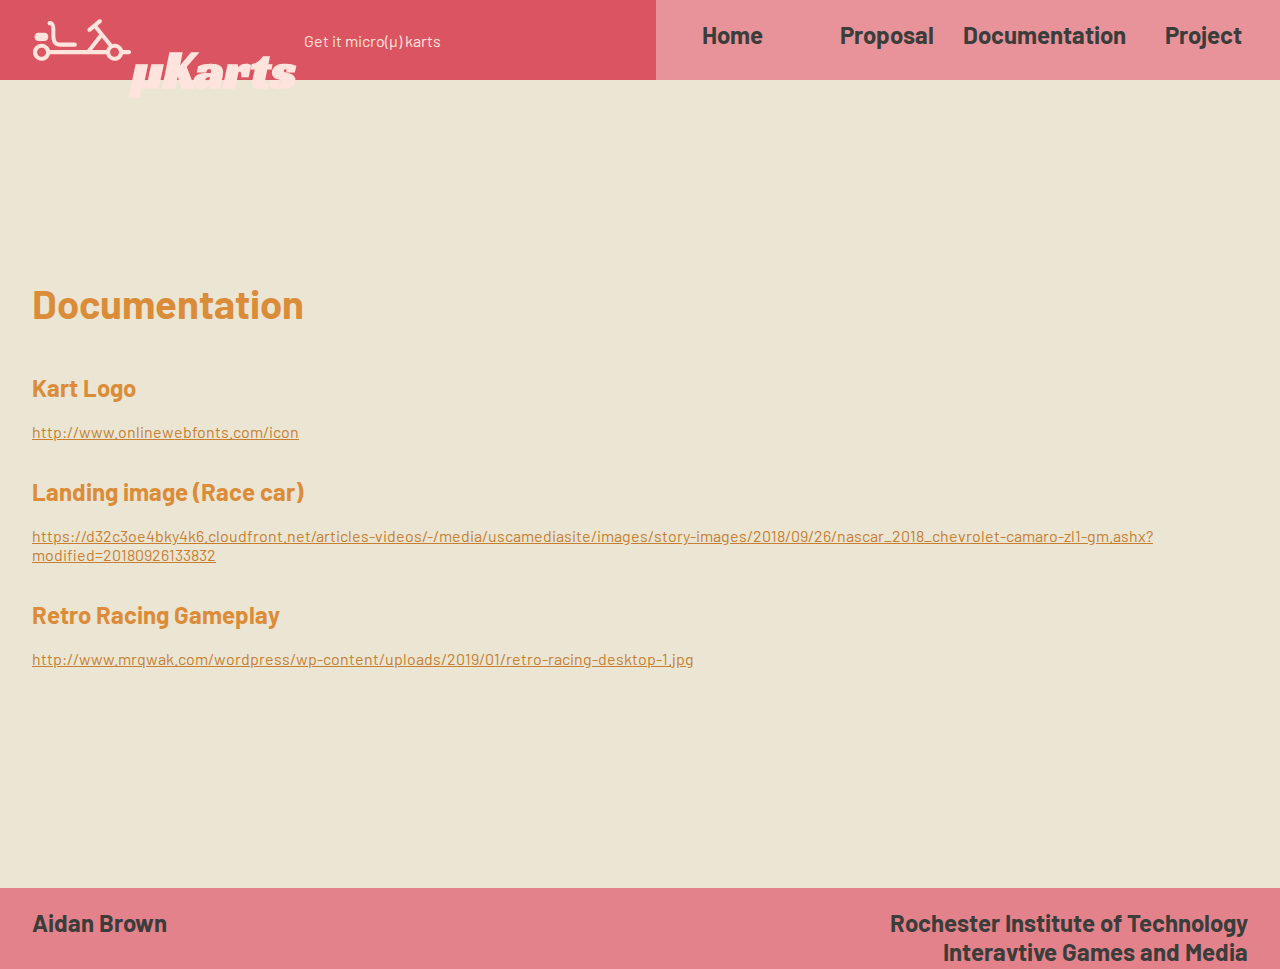
<file: pages/documentation.html>
<!DOCTYPE html>
<html lang="en">
<head>
    <meta charset="UTF-8">
    <meta name="viewport" content="width=device-width, initial-scale=1.0">
    <meta http-equiv="X-UA-Compatible" content="ie=edge">
    <link href="https://fonts.googleapis.com/css?family=Barlow|Racing+Sans+One&display=swap" rel="stylesheet">
    <link rel="stylesheet" type="text/css" href="../css/main.css">
    <link rel="stylesheet" type="text/css" href="../css/documentation.css">
    <title>&mu;Karts - Docs</title>
</head>
<body>
    <div id="wrapper">
        <header>
            <div id="nav-brand">
                <img src="../imgs/kart.svg" alt="Kart logo from: http://www.onlinewebfonts.com/icon" width="100rem"/>
                <a href="../index.html"><h1>&mu;Karts</h1></a>
                <p>Get it micro(&mu;) karts</p>
            </div>
            
            <nav>
                <a href="../index.html"><h2>Home</h2></a>
                <a href="proposal.html"><h2>Proposal</h2></a>
                <a href="documentation.html"><h2>Documentation</h2></a>
                <a href="project.html"><h2>Project</h2></a>
            </nav>
        </header>

        <main>
            <section>
                <h1>Documentation</h1>
                <article>
                    <h2>Kart Logo</h2>
                    <a href="http://www.onlinewebfonts.com/icon" target="_blank"><p>http://www.onlinewebfonts.com/icon</p></a>
                </article>

                <article>
                    <h2>Landing image (Race car)</h2>
                    <a href="https://d32c3oe4bky4k6.cloudfront.net/articles-videos/-/media/uscamediasite/images/story-images/2018/09/26/nascar_2018_chevrolet-camaro-zl1-gm.ashx?modified=20180926133832" target="_blank"><p>https://d32c3oe4bky4k6.cloudfront.net/articles-videos/-/media/uscamediasite/images/story-images/2018/09/26/nascar_2018_chevrolet-camaro-zl1-gm.ashx?modified=20180926133832</p></a>
                </article>

                <article>
                    <h2>Retro Racing Gameplay</h2>
                    <a href="http://www.mrqwak.com/wordpress/wp-content/uploads/2019/01/retro-racing-desktop-1.jpg" target="_blank"><p>http://www.mrqwak.com/wordpress/wp-content/uploads/2019/01/retro-racing-desktop-1.jpg</p></a>
                </article>
            </section>
        </main>

        <footer>
            <h2>Aidan Brown</h2>
            <h2>Rochester Institute of Technology<br/>Interavtive Games and Media</h2>
        </footer>
    </div>
</body>
</html>
</file>
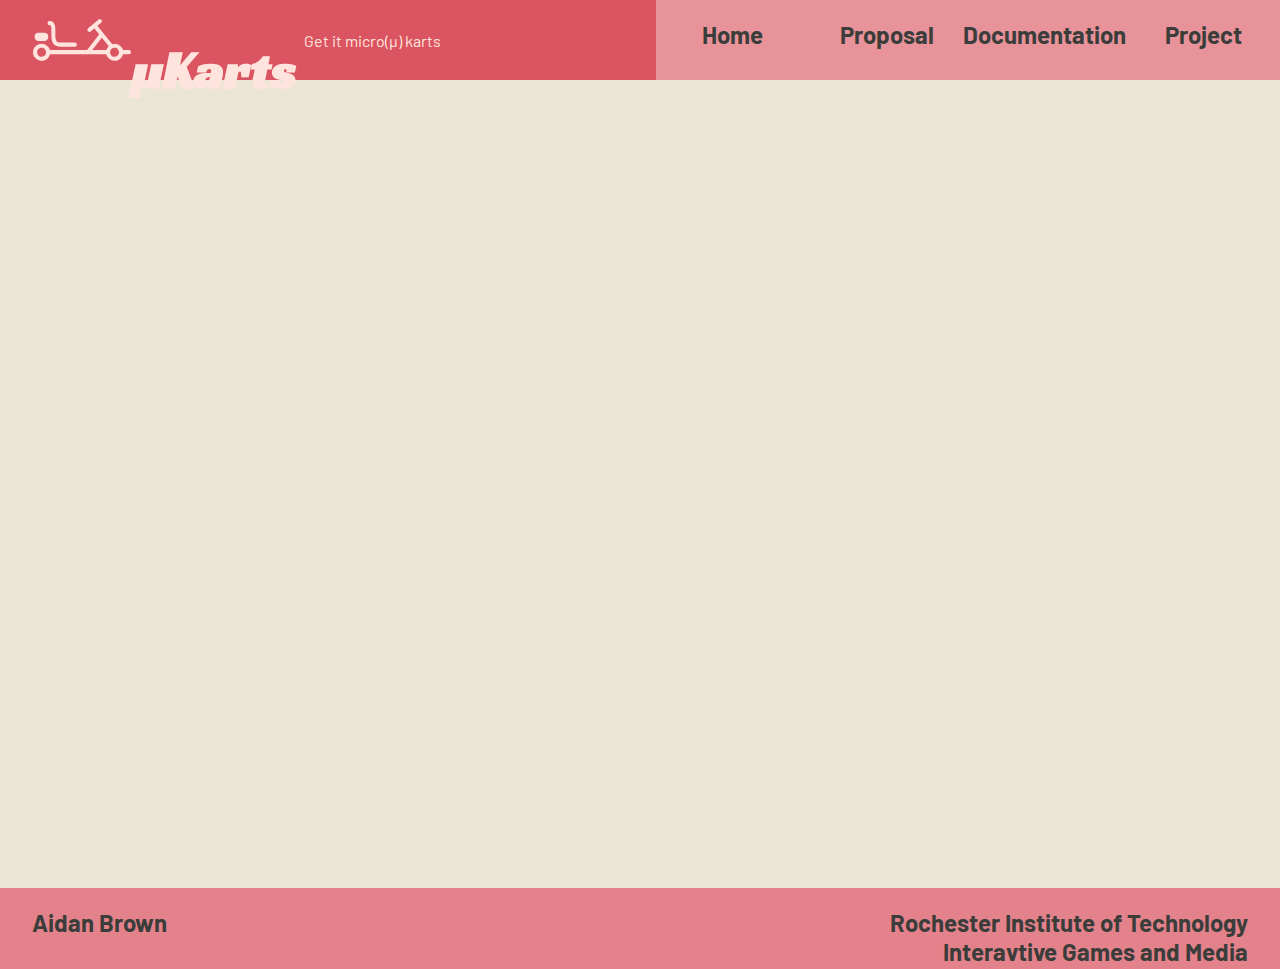
<file: pages/project.html>
<!DOCTYPE html>
<html lang="en">
<head>
    <meta charset="UTF-8">
    <meta name="viewport" content="width=device-width, initial-scale=1.0">
    <meta http-equiv="X-UA-Compatible" content="ie=edge">
    <link href="https://fonts.googleapis.com/css?family=Barlow|Racing+Sans+One&display=swap" rel="stylesheet">
    <link rel="stylesheet" type="text/css" href="../css/main.css">
    <title>&mu;Karts - Project</title>
</head>
<body>
    <div id="wrapper">
        <header>
            <div id="nav-brand">
                <img src="../imgs/kart.svg" alt="Kart logo from: http://www.onlinewebfonts.com/icon" width="100rem"/>
                <a href="../index.html"><h1>&mu;Karts</h1></a>
                <p>Get it micro(&mu;) karts</p>
            </div>
            
            <nav>
                <a href="../index.html"><h2>Home</h2></a>
                <a href="proposal.html"><h2>Proposal</h2></a>
                <a href="documentation.html"><h2>Documentation</h2></a>
                <a href="project.html"><h2>Project</h2></a>
            </nav>
        </header>

        <main>

        </main>

        <footer>
            <h2>Aidan Brown</h2>
            <h2>Rochester Institute of Technology<br/>Interavtive Games and Media</h2>
        </footer>
    </div>
</body>
</html>
</file>
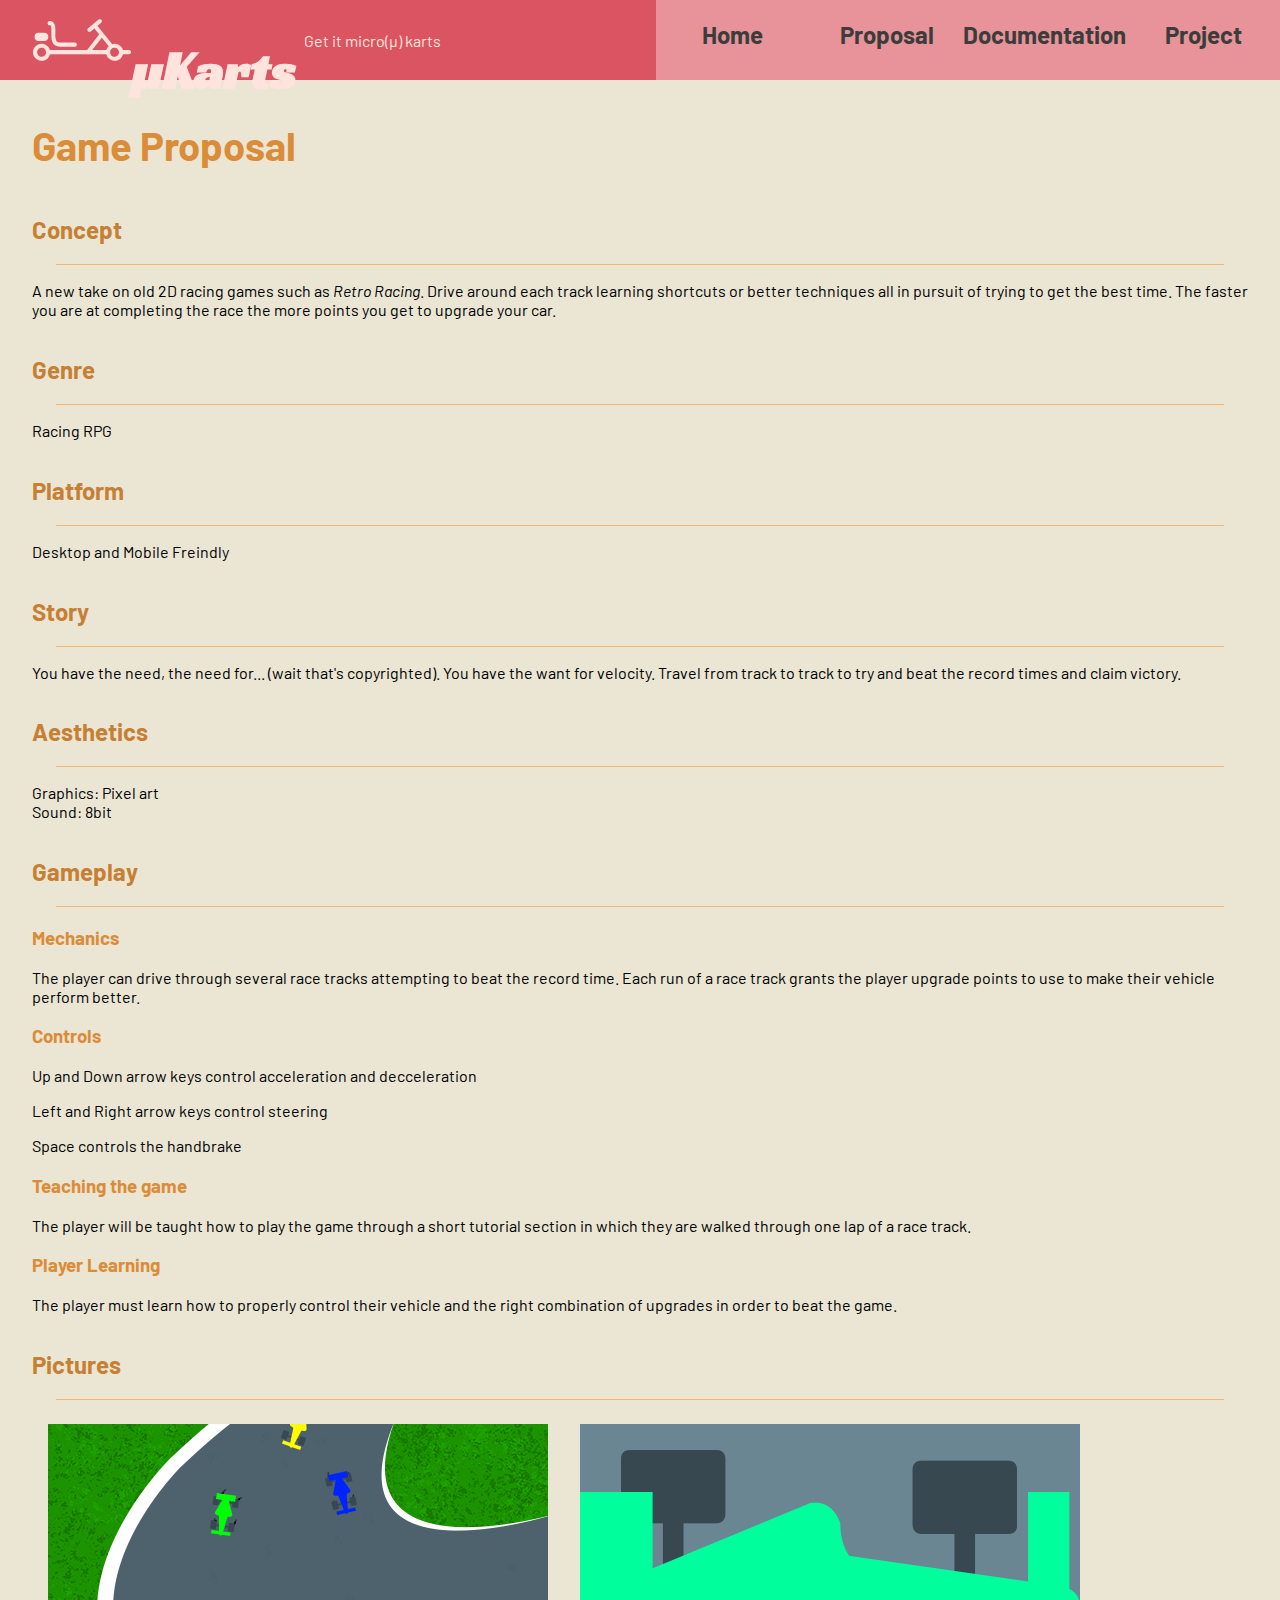
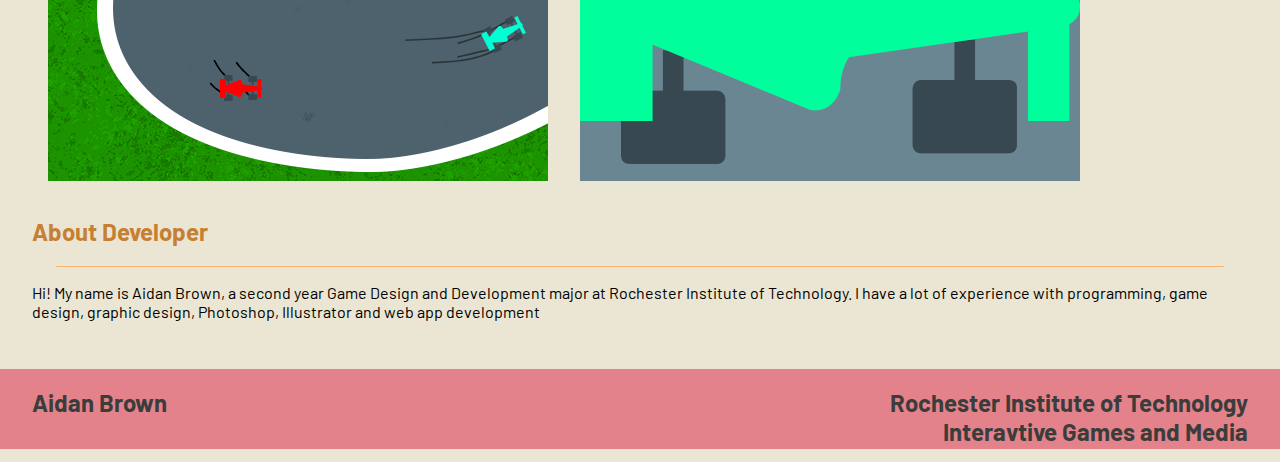
<file: pages/proposal.html>
<!DOCTYPE html>
<html lang="en">
<head>
    <meta charset="UTF-8">
    <meta name="viewport" content="width=device-width, initial-scale=1.0">
    <meta http-equiv="X-UA-Compatible" content="ie=edge">
    <link href="https://fonts.googleapis.com/css?family=Barlow|Racing+Sans+One&display=swap" rel="stylesheet">
    <link rel="stylesheet" type="text/css" href="../css/main.css">
    <link rel="stylesheet" type="text/css" href="../css/proposal.css">
    <title>&mu;Karts - Proposal</title>
</head>
<body>
    <div id="wrapper">
        <header>
            <div id="nav-brand">
                <img src="../imgs/kart.svg" alt="Kart logo from: http://www.onlinewebfonts.com/icon" width="100rem"/>
                <a href="../index.html"><h1>&mu;Karts</h1></a>
                <p>Get it micro(&mu;) karts</p>
            </div>
            
            <nav>
                <a href="../index.html"><h2>Home</h2></a>
                <a href="proposal.html"><h2>Proposal</h2></a>
                <a href="documentation.html"><h2>Documentation</h2></a>
                <a href="project.html"><h2>Project</h2></a>
            </nav>
        </header>

        <main>
            <section>
                <h1>Game Proposal</h1>
                <article>
                    <h2>Concept</h2>
                    <hr />
                    <p>A new take on old 2D racing games such as <em>Retro Racing</em>.
                         Drive around each track learning shortcuts or better techniques all in pursuit of trying to get the best time.
                         The faster you are at completing the race the more points you get to upgrade your car.</p>
                </article>
                
                <article>
                    <h2>Genre</h2>
                    <hr />
                    <p>Racing RPG</p>
                </article>       
                
                <article>
                    <h2>Platform</h2>
                    <hr />
                    <p>Desktop and Mobile Freindly</p>
                </article>
                
                <article>
                    <h2>Story</h2>
                    <hr />
                    <p>You have the need, the need for... (wait that's copyrighted). You have the want for velocity. Travel from track to track to try and beat the record times and claim victory.</p>
                </article>

                
                <article>
                    <h2>Aesthetics</h2>
                    <hr />
                    <p>Graphics: Pixel art<br/>
                    Sound: 8bit</p>
                </article>
                
                <article>
                    <h2>Gameplay</h2>
                    <hr />
                        <h3>Mechanics</h3>
                        <p>The player can drive through several race tracks attempting to beat the record time. Each run of a race track grants the player upgrade points to use to make their vehicle perform better.</p>
                        
                        <h3>Controls</h3>
                        <p>Up and Down arrow keys control acceleration and decceleration</p>
                        <p>Left and Right arrow keys control steering</p>
                        <p>Space controls the handbrake</p>

                        <h3>Teaching the game</h3>
                        <p>The player will be taught how to play the game through a short tutorial section in which they are walked through one lap of a race track.</p>

                        <h3>Player Learning</h3>
                        <p>The player must learn how to properly control their vehicle and the right combination of upgrades in order to beat the game.</p>
                </article>
                
                <article>
                    <h2>Pictures</h2>
                    <hr />
                    <div id="game-images">
                        <img src="../imgs/game.png" alt="Concept art for micro karts"/>
                        <img src="../imgs/game2.png" alt="Concept art for micro karts"/>
                    </div>
                </article>
                
                <article>
                    <h2>About Developer</h2>
                    <hr />
                    <p>Hi! My name is Aidan Brown, a second year Game Design and Development major at Rochester Institute of Technology. I have a lot of experience with programming, game design, graphic design, Photoshop, Illustrator and web app development</p>
                </article>
            </section>
        </main>

        <footer>
            <h2>Aidan Brown</h2>
            <h2>Rochester Institute of Technology<br/>Interavtive Games and Media</h2>
        </footer>
    </div>
</body>
</html>
</file>
<file: css/main.css>
/* Main CSS file that is applied to all pages. Most of it is layout */

/*
Color Pallete:

Reds:
#E8929A
#E4828C
#DB5461
#C84D59

Oranges:
#F7C795
#F4B572
#F19A3E

Whites/Blacks:
#3B3D3B
#EAE6D3
#3B3D3B
*/

body{
    margin: 0;
    padding: 0;
    background: #EAE6D3;
    font-family: 'Barlow', sans-serif;
}

#wrapper{
    display: grid;
    height: 100%;
    width: 100%;
    grid-template-areas: 
    "header"
    "content"
    "footer";
    grid-template-rows: .5fr 10fr .5fr;
}

@media only screen and (max-width: 1000px){
    #wrapper{
        grid-template-rows: 2fr 10fr 1fr;
    }
}

/* Header - Start */

header{
    grid-area: header;
    display: flex;
    flex-direction: row;
    justify-content: space-between;
    align-content: center;
    align-items: center;
    background: #DB5461;
    max-height: 5rem;
}

#nav-brand{
    display: flex;
    flex-direction: row;
    justify-content: flex-start;
    align-items: center;
    width: 50%;
    height: 100%;
    padding-left: 2rem;
}

#nav-brand a{
    text-decoration: none;
    font-family: 'Racing Sans One', sans-serif;
    color: #FFE4DD;
    width: 25%;
    height: 100%;
    font-size: 20pt;
}

#nav-brand p{
    color: #FFE4DD;
    text-align: center;
}

nav{
    display: flex;
    flex-direction: row;
    justify-content: space-around;
    align-content: center;
    align-items: center;
    text-align: center;
    width: 50%;
    height: 5rem;
}

nav a{
    text-decoration: none;
    background: #E8929A;
    color: #3B3D3B;
    width: 100%;
    height: 100%;
}

nav a:hover{
    background: #C84D59;
    color: #FFE4DD;
}

@media only screen and (max-width: 1500px){
    #nav-brand p{
        margin-left: 1rem;
    }
}

@media only screen and (max-width: 1260px){
    #nav-brand p{
        margin-left: 2rem;
    }
}

@media only screen and (max-width: 1150px){
    #nav-brand p{
        margin-left: 3.5rem;
    }
}

@media only screen and (max-width: 1000px){
    header{
        flex-direction: column;
        justify-content: flex-start;
        max-height: 25rem;
    }

    #nav-brand{
        justify-content: center;
        width: 100%;
        height: 100%;
    }

    #nav-brand p{
        display: none;
    }

    nav{
        flex-direction: column;
        width: 100%;
        height: fit-content;
    }
}

/* Header - End */

/* Content - Start */

main{
    grid-area: content;
    display: flex;
    flex-direction: column;
    justify-content: space-between;
    margin-bottom: 2rem;
}

/* Content - End */

/* Footer - Start */

footer{
    grid-area: footer;
    display: flex;
    flex-direction: row;
    justify-content: space-between;
    background: #E4828C;
    color: #3B3D3B;
    padding: 0 2rem;
    text-align: right;
    max-height: 5.05rem;
    
}

@media only screen and (max-width: 1000px){
    footer{
        max-height: 15rem;
    }
}

/* Footer - End */
</file>
<file: css/documentation.css>
section{
    margin: auto 2rem;
    display: flex;
    flex-direction: column;
    justify-content: space-around;
}

main h1{
    color: rgb(218, 140, 57);
    font-size: 2.5rem;
}

main h2{
    color: #DC8C39;
}

main a{
    color: #C67F33;
}

main a:hover{
    color: #B0712E;
}
</file>
<file: css/proposal.css>
section{
    margin: auto 2rem;
    display: flex;
    flex-direction: column;
    justify-content: space-around;
}

hr{
    border: 0;
    clear:both;
    display:block;
    width: 96%;               
    background-color:#F4B572;
    height: 1px;
}

main h1{
    color: rgb(218, 140, 57);
    font-size: 2.5rem;
}

main h2{
    color: #C67F33;
}

main h3{
    color: #DC8C39;
}

#game-images{
    display: flex;
    flex-direction: row;
    justify-content: flex-start;
    flex-wrap: wrap;
}
#game-images img{
    margin: 1rem;
}
</file>
